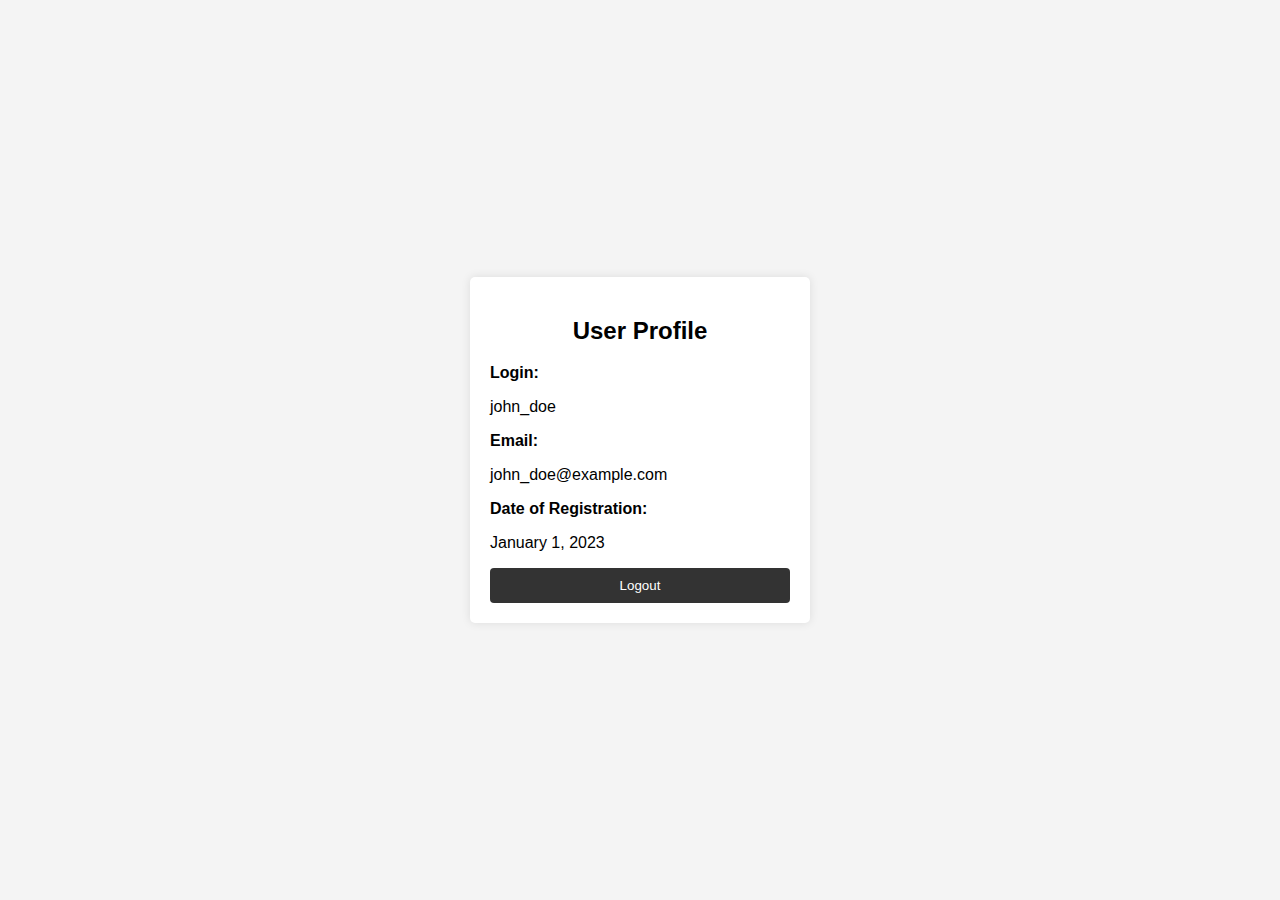
<file: tools_store/tools_store/templates/account_info.html>
<!DOCTYPE html>
<html lang="en">
<head>
    <meta charset="UTF-8">
    <meta name="viewport" content="width=device-width, initial-scale=1.0">
    <title>User Profile - Tool Store</title>
    <style>
        body {
            font-family: Arial, sans-serif;
            background-color: #f4f4f4;
            margin: 0;
            padding: 0;
            display: flex;
            justify-content: center;
            align-items: center;
            height: 100vh;
        }
        .profile-container {
            background: white;
            padding: 20px;
            border-radius: 5px;
            box-shadow: 0 0 10px rgba(0, 0, 0, 0.1);
            width: 300px;
        }
        h2 {
            text-align: center;
        }
        .profile-info {
            margin-bottom: 15px;
        }
        label {
            font-weight: bold;
        }
        .logout-button {
            background-color: #333;
            color: white;
            border: none;
            padding: 10px;
            border-radius: 4px;
            cursor: pointer;
            width: 100%;
            text-align: center;
        }
        .logout-button:hover {
            background-color: #555; /* Darker shade on hover */
        }
    </style>
</head>
<body>

<div class="profile-container">
    <h2>User Profile</h2>
    <div class="profile-info">
        <label for="login">Login:</label>
        <p id="login">john_doe</p>
    </div>
    <div class="profile-info">
        <label for="email">Email:</label>
        <p id="email">john_doe@example.com</p>
    </div>
    <div class="profile-info">
        <label for="registration-date">Date of Registration:</label>
        <p id="registration-date">January 1, 2023</p> <!-- Replace with actual registration date -->
    </div>
    <button class="logout-button" onclick="window.location.href='/logout';">Logout</button> <!-- Link to logout -->
</div>

</body>
</html>
</file>
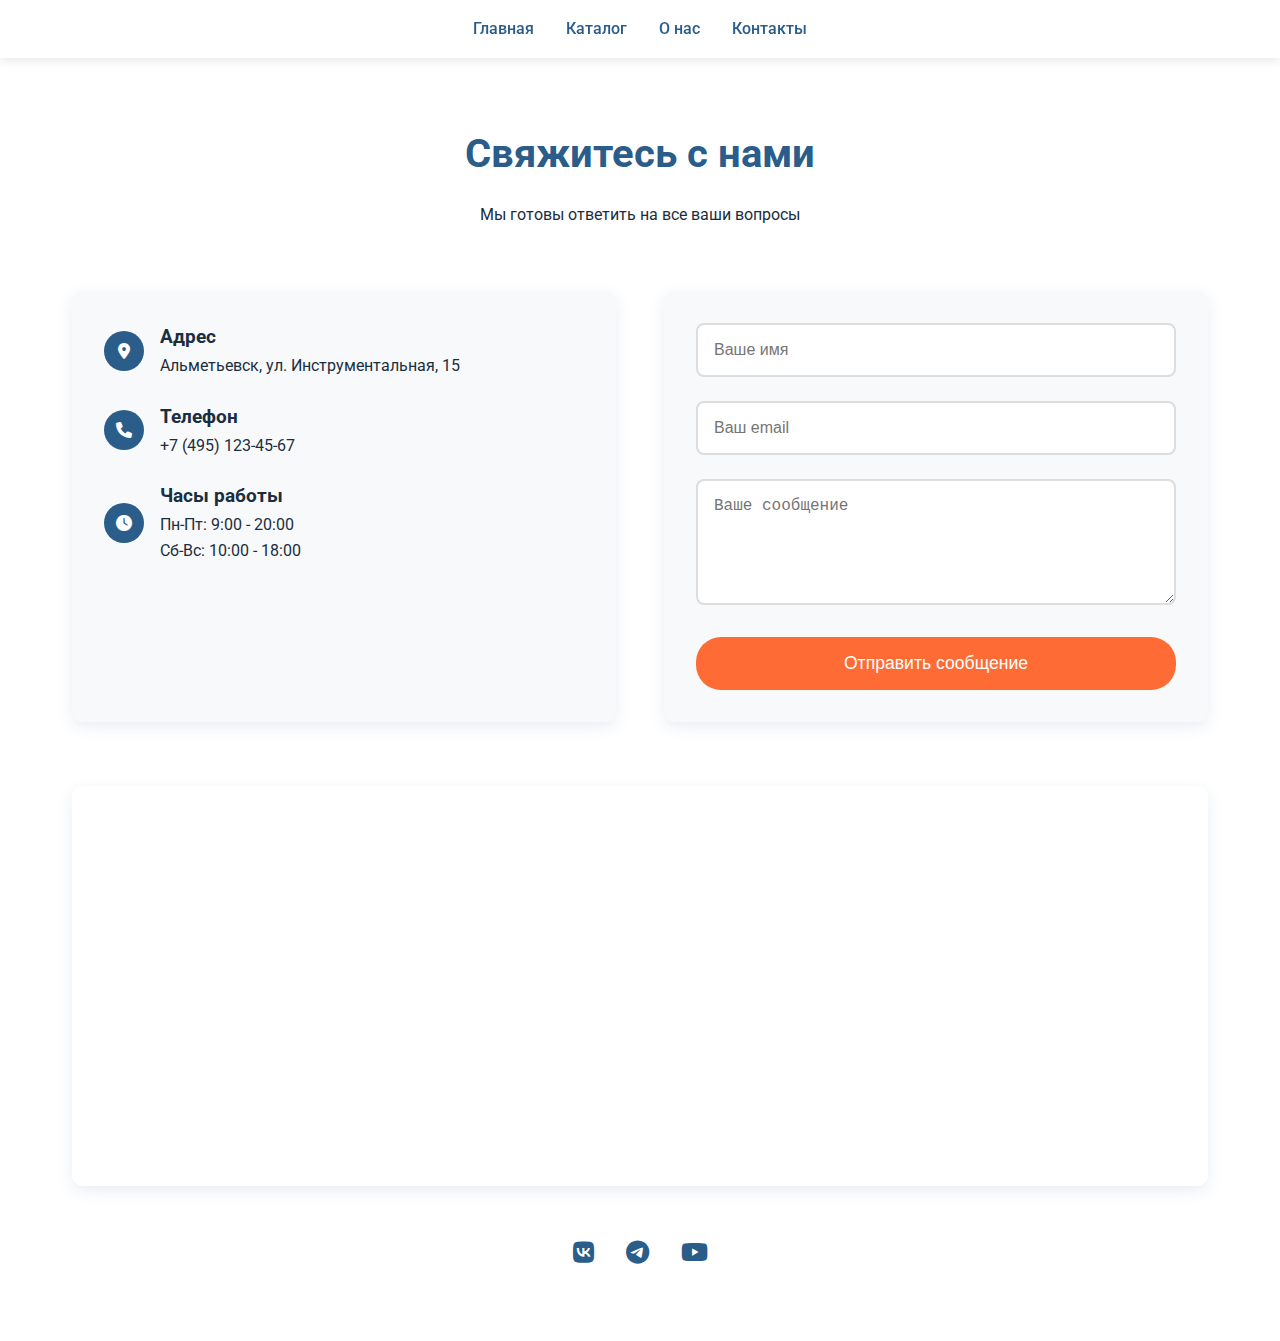
<file: tools_store/tools_store/templates/contacts.html>
<!DOCTYPE html>
<html lang="ru">
<head>
    <meta charset="UTF-8">
    <meta name="viewport" content="width=device-width, initial-scale=1.0">
    <title>ToolMaster - Контакты</title>
    <style>
        :root {
            --primary: #2A5D8A;
            --accent: #FF6B35;
            --light: #FFFFFF;
            --dark: #1A2E40;
        }

        * {
            margin: 0;
            padding: 0;
            box-sizing: border-box;
        }

        body {
            font-family: 'Roboto', sans-serif;
            color: var(--dark);
            background: var(--light);
            line-height: 1.6;
        }

        /* Навигация */
        .nav {
            background: var(--light);
            padding: 1rem;
            box-shadow: 0 2px 10px rgba(0,0,0,0.1);
            position: sticky;
            top: 0;
            z-index: 1000;
        }

        .nav-links {
            display: flex;
            justify-content: center;
            gap: 2rem;
        }

        .nav-link {
            color: var(--primary);
            text-decoration: none;
            font-weight: 500;
            transition: all 0.3s ease;
        }

        .nav-link:hover {
            color: var(--accent);
        }

        /* Основной контент */
        .contact-section {
            max-width: 1200px;
            margin: 4rem auto;
            padding: 0 2rem;
        }

        .contact-header {
            text-align: center;
            margin-bottom: 4rem;
        }

        .contact-header h1 {
            color: var(--primary);
            font-size: 2.5rem;
            margin-bottom: 1rem;
        }

        .contact-grid {
            display: grid;
            grid-template-columns: 1fr 1fr;
            gap: 3rem;
            margin-bottom: 4rem;
        }

        .contact-info {
            background: #F8F9FA;
            padding: 2rem;
            border-radius: 10px;
            box-shadow: 0 5px 15px rgba(42,93,138,0.1);
        }

        .contact-item {
            display: flex;
            align-items: center;
            margin-bottom: 1.5rem;
            gap: 1rem;
        }

        .contact-icon {
            width: 40px;
            height: 40px;
            background: var(--primary);
            border-radius: 50%;
            display: flex;
            align-items: center;
            justify-content: center;
            color: var(--light);
        }

        .contact-form {
            background: #F8F9FA;
            padding: 2rem;
            border-radius: 10px;
            box-shadow: 0 5px 15px rgba(42,93,138,0.1);
        }

        .form-group {
            margin-bottom: 1.5rem;
        }

        .form-input {
            width: 100%;
            padding: 1rem;
            border: 2px solid #ddd;
            border-radius: 8px;
            font-size: 1rem;
            transition: all 0.3s ease;
        }

        .form-input:focus {
            border-color: var(--primary);
            outline: none;
            box-shadow: 0 0 0 3px rgba(42,93,138,0.2);
        }

        .submit-btn {
            background: var(--accent);
            color: var(--light);
            padding: 1rem 2rem;
            border: none;
            border-radius: 25px;
            cursor: pointer;
            transition: all 0.3s ease;
            width: 100%;
            font-size: 1.1rem;
        }

        .submit-btn:hover {
            background: #E65A2B;
        }

        .map-container {
            height: 400px;
            border-radius: 10px;
            overflow: hidden;
            box-shadow: 0 5px 15px rgba(42,93,138,0.1);
        }

        /* Социальные сети */
        .social-links {
            display: flex;
            justify-content: center;
            gap: 2rem;
            margin: 3rem 0;
        }

        .social-link {
            color: var(--primary);
            font-size: 1.5rem;
            transition: all 0.3s ease;
        }

        .social-link:hover {
            color: var(--accent);
            transform: translateY(-3px);
        }

        @media (max-width: 768px) {
            .contact-grid {
                grid-template-columns: 1fr;
            }

            .nav-links {
                flex-direction: column;
                align-items: center;
                gap: 1rem;
            }
        }
    </style>
    <link href="https://fonts.googleapis.com/css2?family=Roboto:wght@400;500;700&display=swap" rel="stylesheet">
    <link rel="stylesheet" href="https://cdnjs.cloudflare.com/ajax/libs/font-awesome/6.0.0/css/all.min.css">
</head>
<body>
    <nav class="nav">
        <div class="nav-links">
            <a href="../" class="nav-link">Главная</a>
            <a href="../catalog" class="nav-link">Каталог</a>
            <a href="../about" class="nav-link">О нас</a>
            <a href="../contact" class="nav-link">Контакты</a>
        </div>
    </nav>

    <section class="contact-section">
        <div class="contact-header">
            <h1>Свяжитесь с нами</h1>
            <p>Мы готовы ответить на все ваши вопросы</p>
        </div>

        <div class="contact-grid">
            <div class="contact-info">
                <div class="contact-item">
                    <div class="contact-icon">
                        <i class="fas fa-map-marker-alt"></i>
                    </div>
                    <div>
                        <h3>Адрес</h3>
                        <p>Альметьевск, ул. Инструментальная, 15</p>
                    </div>
                </div>
                <div class="contact-item">
                    <div class="contact-icon">
                        <i class="fas fa-phone"></i>
                    </div>
                    <div>
                        <h3>Телефон</h3>
                        <p>+7 (495) 123-45-67</p>
                    </div>
                </div>
                <div class="contact-item">
                    <div class="contact-icon">
                        <i class="fas fa-clock"></i>
                    </div>
                    <div>
                        <h3>Часы работы</h3>
                        <p>Пн-Пт: 9:00 - 20:00<br>Сб-Вс: 10:00 - 18:00</p>
                    </div>
                </div>
            </div>

            <form class="contact-form">
                <div class="form-group">
                    <input type="text" class="form-input" placeholder="Ваше имя" required>
                </div>
                <div class="form-group">
                    <input type="email" class="form-input" placeholder="Ваш email" required>
                </div>
                <div class="form-group">
                    <textarea class="form-input" rows="5" placeholder="Ваше сообщение" required></textarea>
                </div>
                <button type="submit" class="submit-btn">Отправить сообщение</button>
            </form>
        </div>

        <div class="map-container">
            <iframe src="https://yandex.ru/map-widget/v1/?um=constructor%3A4d5b0a5f1b8a0d4e8e8e8e8e8e8e8e8e&amp;source=constructor"
                    width="100%"
                    height="100%"
                    frameborder="0"></iframe>
        </div>

        <div class="social-links">
            <a href="#" class="social-link">
                <i class="fab fa-vk"></i>
            </a>
            <a href="#" class="social-link">
                <i class="fab fa-telegram"></i>
            </a>
            <a href="#" class="social-link">
                <i class="fab fa-youtube"></i>
            </a>
        </div>
    </section>
</body>
</html>
</file>
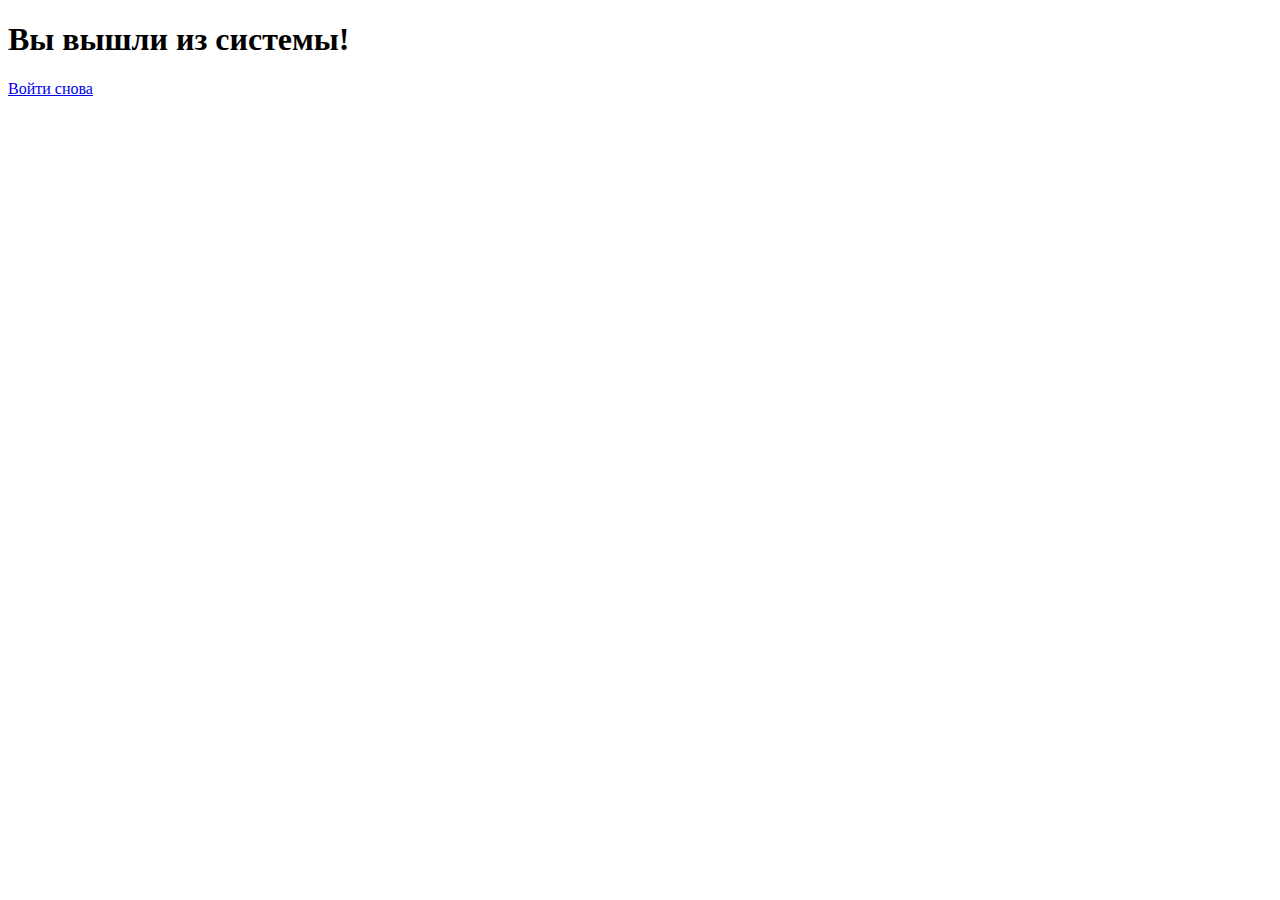
<file: tools_store/tools_store/templates/logged_out.html>
<!-- templates/registration/logged_out.html -->
<!DOCTYPE html>
<html lang="en">
<head>
    <meta charset="UTF-8">
    <meta name="viewport" content="width=device-width, initial-scale=1.0">
    <title>Выход</title>
</head>
<body>
    <h1>Вы вышли из системы!</h1>
    <a href="{% url 'login' %}">Войти снова</a>
</body>
</html>
</file>
